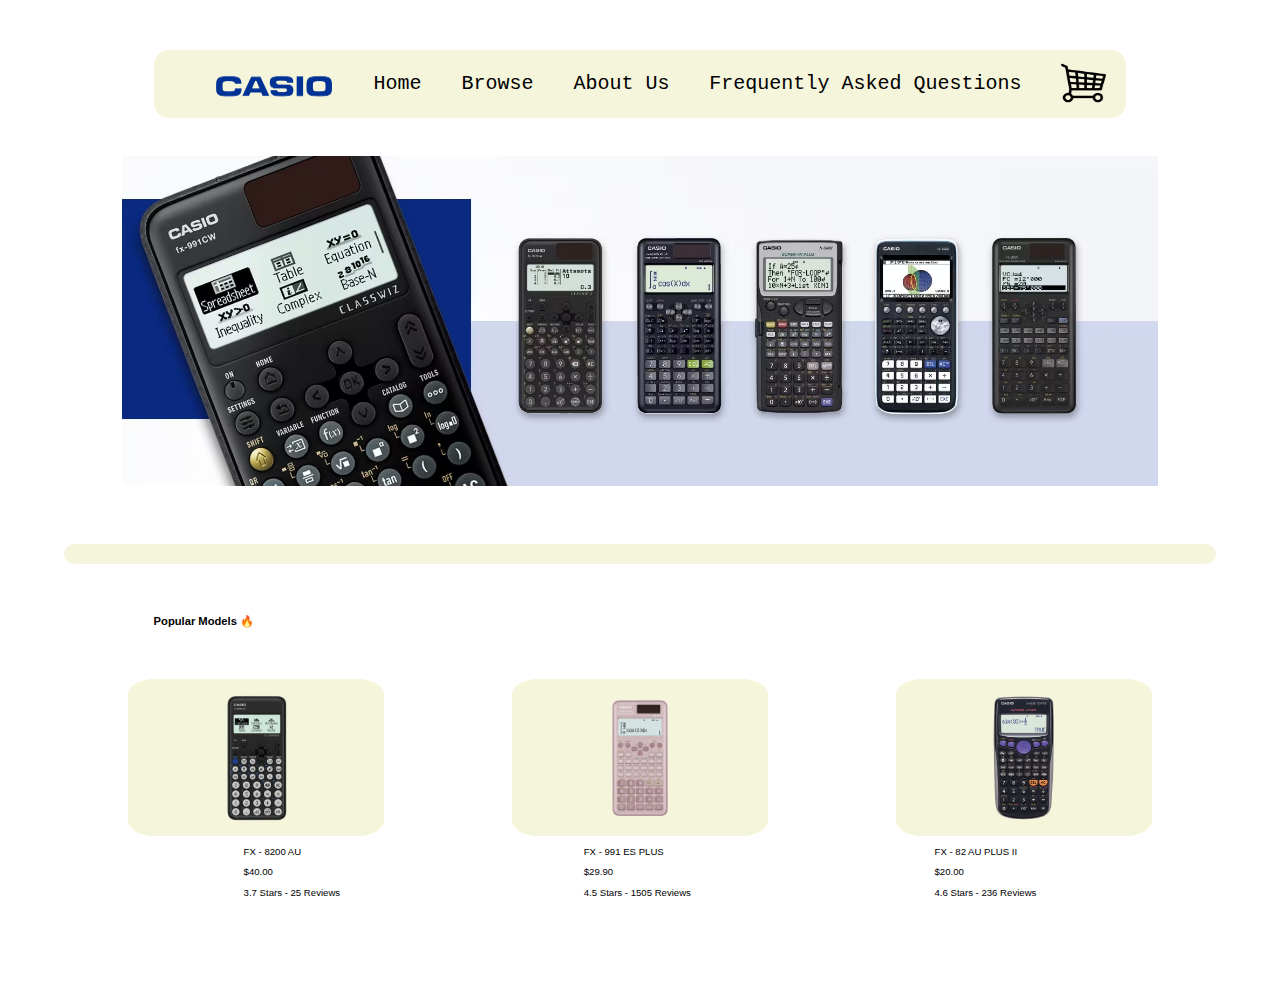
<file: FED_S10255665C_QwekTsunYang_website/index.html>
<!DOCTYPE html>
<html id="homepage" lang="en">
      <!-- Tab name, links and meta content -->
    <head>
        <title>Casio Calculators</title>
        <meta charset="utf-8">
        <meta name="viewport" content="width=device-width, initial-scale= 1.0">
        <link href="./stylesheets/normalize.css" rel="stylesheet" type="text/css">
        <link href="./stylesheets/style.css" rel="stylesheet" type="text/css">
    </head>
    <body>
      <header>
        <nav>
           <!-- Nav bar -->
          <ul id="nav-container">
          <img src="./images/casio-logo.png" width="120" height="67.5" alt="The casio logo">
             <li>
              <a href="./index.html">Home</a>
             </li>
             <li>
              <a href="./calculator-catalog.html">Browse</a>
             </li>           
             <li>
              <a href="./mission.html">About Us</a>
             </li>
             <li>
              <a href="./faq.html">Frequently Asked Questions</a>
             </li>
          <a href="./shopping-cart.html"><img src="./images/cart-icon.png" alt="Checkout icon" width="45" height="45" id="cart-icon"></a>
           </ul>
         </nav>
      </header>
      <!-- Banner -->
      <section id="img-container">
        <img src ="./images/banner3.jpg" width="1150" height="325" alt="Banner showcasing multiple calculators" class="banners fade">
        <img src ="./images/banner2.jpg" width="1150" height="325" alt="Banner showcasing multiple calculators" class="banners fade">
        <img src ="./images/banner1.jpg" width="1150" height="325" alt="Banner showcasing multiple calculators" class="banners fade">
        <div class="divider"></div>
      </section>
      <!-- Section displays popular calculators -->
      <h3 id="title">Popular Models 🔥</h3>
      <!-- Container with all calculator images -->
      <section id="item-container">
        <div class="calculator" id="img1"><img src="./images/calculator1.png" width="350" height="350" alt="Image of first calculator"></div>
        <div class="calculator" id="img2"><img src="./images/calculator2.png" width="380" height="380" alt="Image of second calculator"></div>
        <div class="calculator" id="img3"><img src="./images/calculator3.jpg" width="175" height="355" alt="Image of third calculator"></div>
      </section>
      <!-- Container with all calculator information -->
      <section id="text-container">
        <div class="desc" id="text1">
          <p>FX - 8200 AU</p>
          <p>$40.00</p>
          <p>3.7 Stars - 25 Reviews</p>
        </div>
        <div class="desc" id="text2">
          <p>FX - 991 ES PLUS</p>
          <p>$29.90</p>
          <p>4.5 Stars - 1505 Reviews</p>
        </div>
        <div class="desc" id="text3">
          <p>FX - 82 AU PLUS II</p>
          <p>$20.00</p>
          <p>4.6 Stars - 236 Reviews</p>
        </div>
      </section>
      <!-- Javascript  -->
      <script src="./scripts/script.js"></script>
    </body>
</html>
</file>
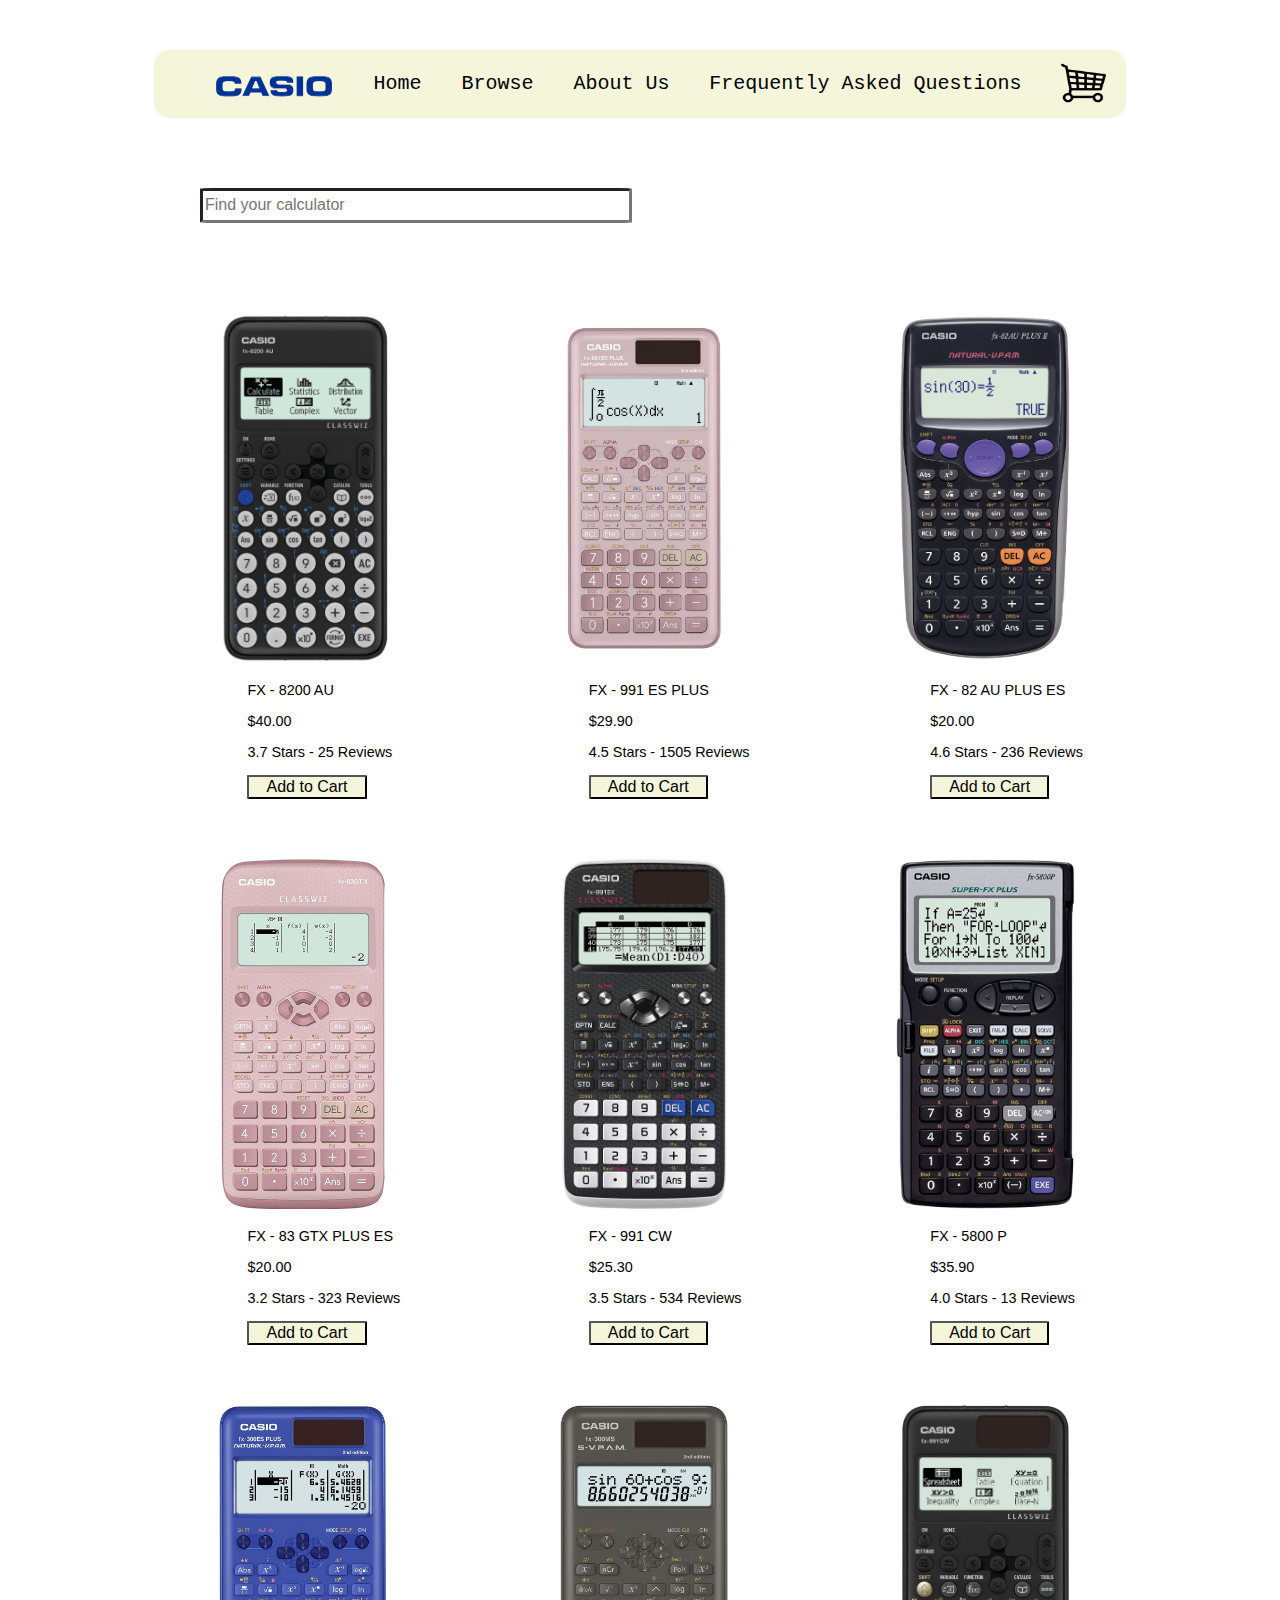
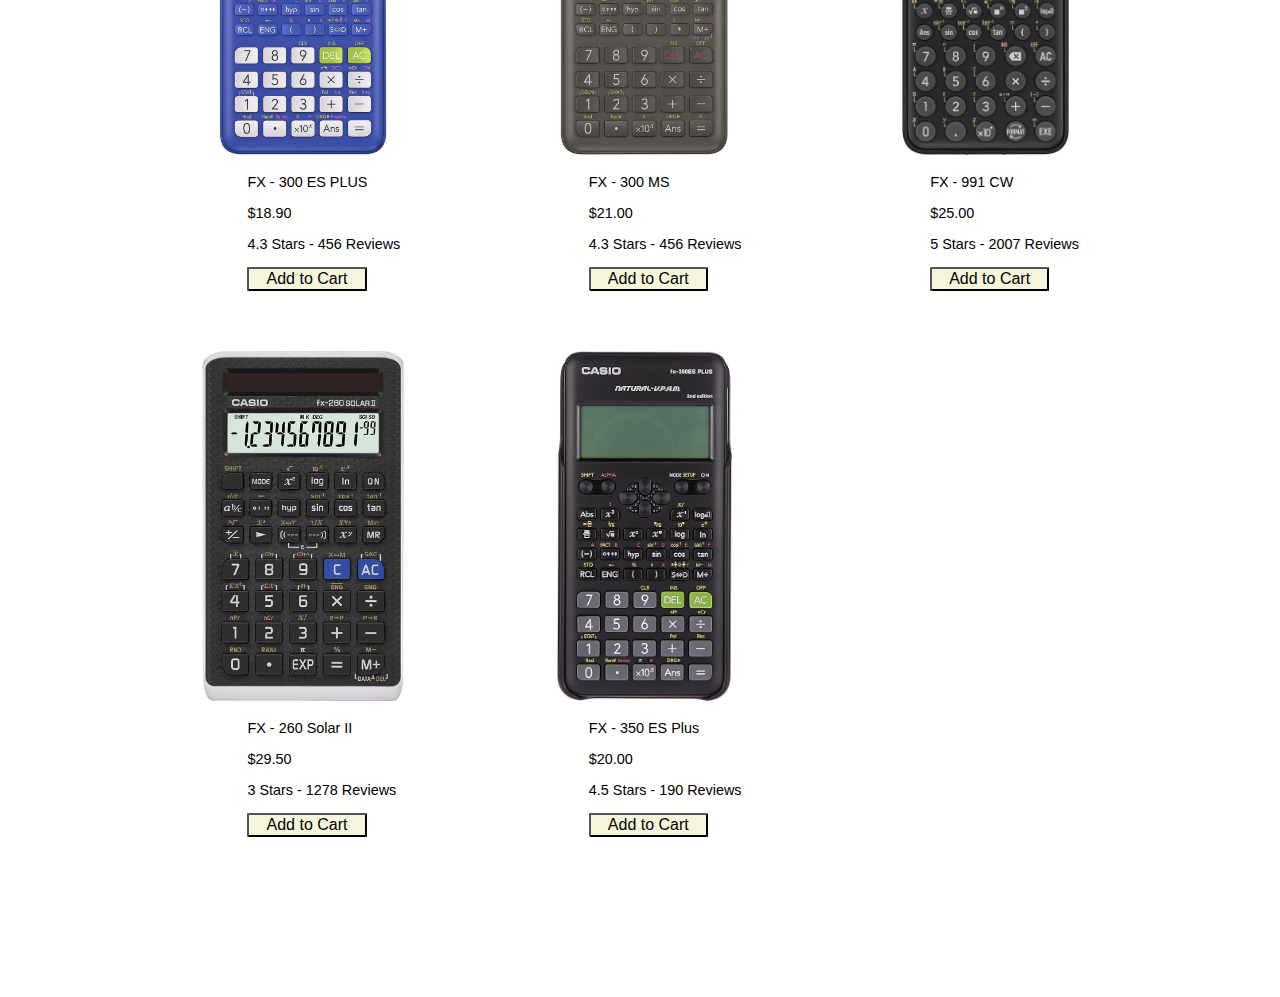
<file: FED_S10255665C_QwekTsunYang_website/calculator-catalog.html>
<!DOCTYPE html>
<html id="catalog" lang="en">
     <!-- Tab name, links and meta content -->
    <head>
        <title>Casio Calculators</title>
        <meta charset="utf-8">
        <meta name="viewport" content="width=device-width,initial-scale= 1">
        <link href="./stylesheets/normalize.css" rel="stylesheet" type="text/css">
        <link href="./stylesheets/style.css" rel="stylesheet" type="text/css">
    </head>
    <!--Contains all the calculator listings-->
    <body>
      <header>
        <!--Nav bar-->
        <nav>
          <ul id="nav-container">
            <img src="./images/casio-logo.png" width="120" height="67.5" alt="The casio logo">
             <li>
              <a href="./index.html">Home</a>
             </li>
             <li>
              <a href="./calculator-catalog.html">Browse</a>
             </li>           
             <li>
              <a href="./mission.html">About Us</a>
             </li>
             <li>
              <a href="./faq.html">Frequently Asked Questions</a>
             </li>
            <a href="./shopping-cart.html"><img src="./images/cart-icon.png" alt="Checkout icon" width="45" height="45" id="cart-icon"></a>
           </ul>
        </nav>
      </header>
      <div class="search-container">
        <input type="search" id="search" placeholder="Find your calculator" onkeyup="search()">
      </div>
      <div class="calculator-slots" id="calculator-slots">
         <!-- Each calculator listing in a slot: each set of elements is the same-->
        <div class="slot">
           <!-- Img, name and description per slot -->
          <div class="calc-img"><img src="./images/calculator1.png" width="350" height="350" alt="An image of calculator 8200 AU"></div>
          <div class="desc" >
            <p class="name">FX - 8200 AU</p>
            <p>$40.00</p>
            <p>3.7 Stars - 25 Reviews</p>
            <!-- Sends an alert when clicking add to cart-->
            <button onclick="addedToCart()">Add to Cart</button>
          </div>
        </div>

        <div class="slot">
          <div class="calc-img"><img src="./images/calculator2.png" width="350" height="350" alt="An image of calculator 991 ES"></div>
          <div class="desc">
            <p class="name">FX - 991 ES PLUS</p>
            <p>$29.90</p>
            <p>4.5 Stars - 1505 Reviews</p>
            <button onclick="addedToCart()">Add to Cart</button>
          </div>
        </div>

        <div class="slot">
          <div class="calc-img"><img src="./images/calculator3.jpg" width="350" height="350" alt="An image of calculator 82 AU"></div>
          <div class="desc">
            <p class="name">FX - 82 AU PLUS ES</p>
            <p>$20.00</p>
            <p>4.6 Stars - 236 Reviews</p>
            <button onclick="addedToCart()">Add to Cart</button>
          </div>
        </div>

        <div class="slot">
          <div class="calc-img"><img src="./images/calculator4.jpg" width="350" height="350" alt="An image of calculator 83 GTX"></div>
          <div class="desc">
            <p class="name">FX - 83 GTX PLUS ES</p>
            <p>$20.00</p>
            <p>3.2 Stars - 323 Reviews</p>
            <button onclick="addedToCart()">Add to Cart</button>
          </div>
        </div>

        <div class="slot">
          <div class="calc-img"><img src="./images/calculator5.jpg" width="350" height="350" alt="An image of calculator 991 CW"></div>
          <div class="desc">
            <p class="name">FX - 991 CW</p>
            <p>$25.30</p>
            <p>3.5 Stars - 534 Reviews</p>
            <button onclick="addedToCart()">Add to Cart</button>
          </div>
        </div>

        <div class="slot">
          <div class="calc-img"><img src="./images/calculator6.jpg" width="350" height="350" alt="An image of calculator 5800 P"></div>
          <div class="desc">
            <p class="name">FX - 5800 P</p>
            <p>$35.90</p>
            <p>4.0 Stars - 13 Reviews</p>
            <button onclick="addedToCart()">Add to Cart</button>
          </div>
        </div>

        <div class="slot">
          <div class="calc-img"><img src="./images/calculator7.jpg" width="350" height="350" alt="An image of calculator 300 ES"></div>
          <div class="desc">
            <p class="name">FX - 300 ES PLUS</p>
            <p>$18.90</p>
            <p>4.3 Stars - 456 Reviews</p>
            <button onclick="addedToCart()">Add to Cart</button>
          </div>
        </div>
        
        <div class="slot">
          <div class="calc-img"><img src="./images/calculator8.jpg" width="350" height="350" alt="An image of calculator 300 MS"></div>
          <div class="desc">
            <p class="name">FX - 300 MS</p>
            <p>$21.00</p>
            <p>4.3 Stars - 456 Reviews</p>
            <button onclick="addedToCart()">Add to Cart</button>
          </div>
        </div>
        
        <div class="slot">
          <div class="calc-img"><img src="./images/calculator9.jpg" width="350" height="350" alt="An image of calculator 991 CW"></div>
          <div class="desc">
            <p class="name">FX - 991 CW</p>
            <p>$25.00</p>
            <p>5 Stars - 2007 Reviews</p>
            <button onclick="addedToCart()">Add to Cart</button>
          </div>
        </div>

        <div class="slot">
          <div class="calc-img"><img src="./images/calculator10.jpg" width="350" height="350" alt="An image of calculator 260 Solar"></div>
          <div class="desc">
            <p class="name">FX - 260 Solar II</p>
            <p>$29.50</p>
            <p>3 Stars - 1278 Reviews</p>
            <button onclick="addedToCart()">Add to Cart</button>
          </div>
        </div>

        <div class="slot">
          <div class="calc-img"><img src="./images/calculator11.jpg" width="350" height="350" alt="An image of calculator 350 ES Plus"></div>
          <div class="desc">
            <p class="name">FX - 350 ES Plus</p>
            <p>$20.00</p>
            <p>4.5 Stars - 190 Reviews</p>
            <button onclick="addedToCart()">Add to Cart</button>
          </div>
        </div>
      </div>
      <script src="./scripts/script.js"></script>
    </body>
</html>
</file>
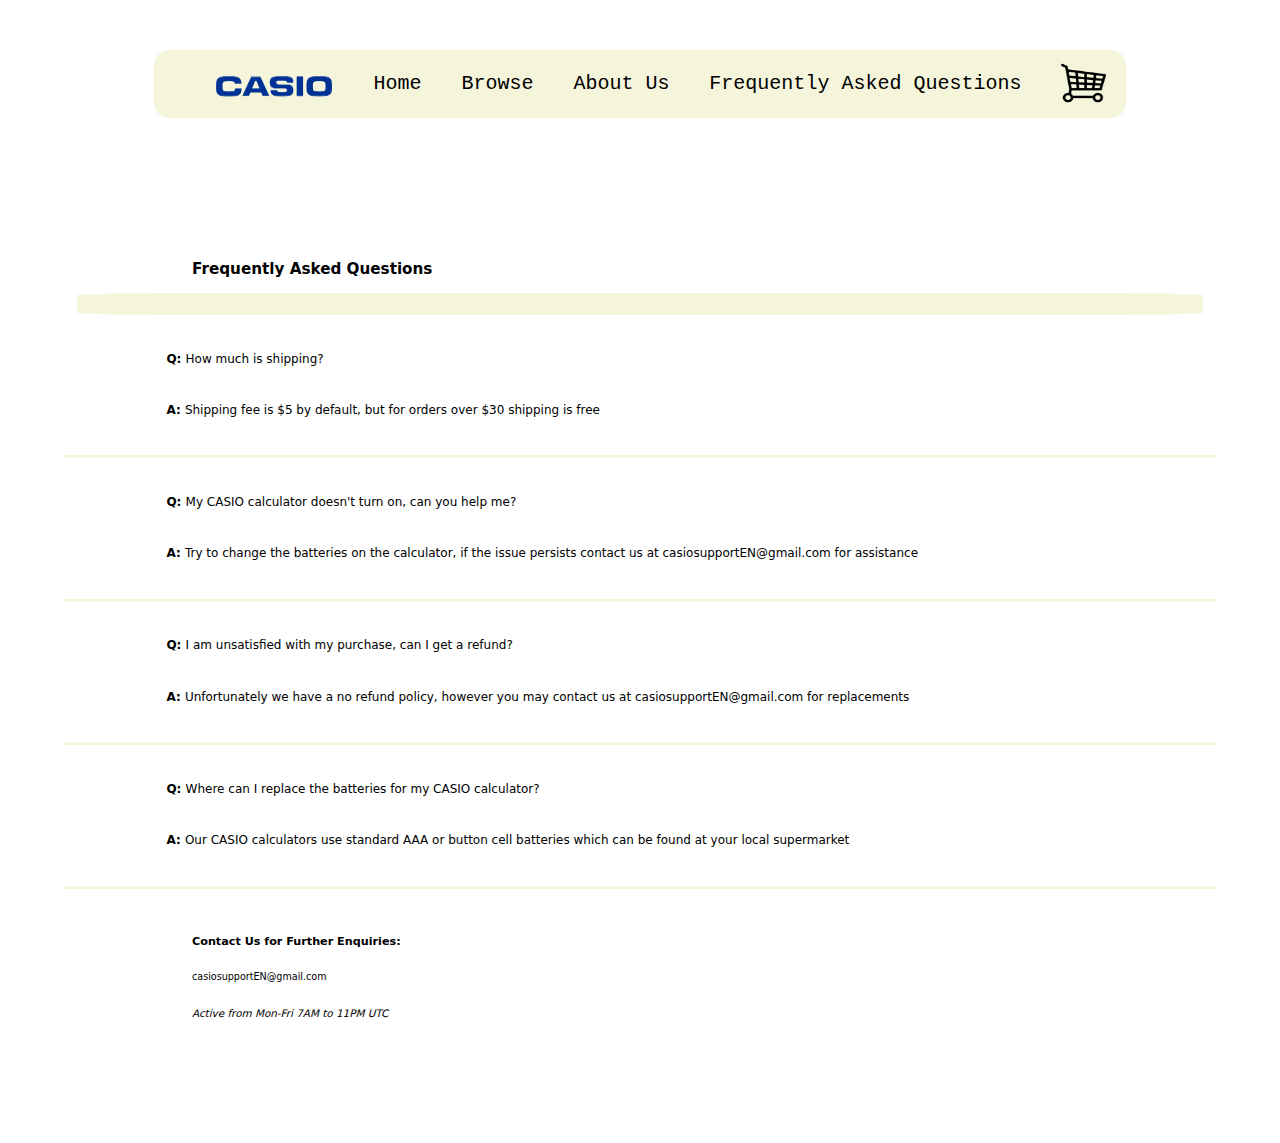
<file: FED_S10255665C_QwekTsunYang_website/faq.html>
<!DOCTYPE html>
<html id="faq" lang="en">
    <!-- Tab name, links and meta content -->
    <head>
        <title>Casio Calculators</title>
        <meta charset="utf-8">
        <meta name="viewport" content="width=device-width,initial-scale= 1">
        <link href="./stylesheets/normalize.css" rel="stylesheet" type="text/css">
        <link href="./stylesheets/style.css" rel="stylesheet" type="text/css">
    </head>
    <body>
      <header>
        <!-- Nav bar -->
        <nav>
          <ul id="nav-container">
          <img src="./images/casio-logo.png" width="120" height="67.5" alt="The casio logo">
             <li>
              <a href="./index.html">Home</a>
             </li>
             <li>
              <a href="./calculator-catalog.html">Browse</a>
             </li>           
             <li>
              <a href="./mission.html">About Us</a>
             </li>
             <li>
              <a href="./faq.html">Frequently Asked Questions</a>
             </li>
          <a href="./shopping-cart.html"><img src="./images/cart-icon.png" alt="Checkout icon" width="45" height="45" id="cart-icon"></a>
           </ul>
         </nav>
      </header>
      <!-- Title -->
      <h3>Frequently Asked Questions</h3>  
      <div class="divider"></div>
      <!-- Each section has a question and an answer -->
      <div class="qna">
        <p><b>Q: </b> How much is shipping?</p>
        <p><b>A: </b> Shipping fee is $5 by default, but for orders over $30 shipping is free</p>
      </div>
      <div class="divider2"></div>
      <div class="qna">
        <p><b>Q: </b> My CASIO calculator doesn't turn on, can you help me?</p>
        <p><b>A: </b> Try to change the batteries on the calculator, if the issue persists contact us at casiosupportEN@gmail.com for assistance </p>
      </div>
      <div class="divider2"></div>
      <div class="qna">
        <p><b>Q: </b> I am unsatisfied with my purchase, can I get a refund?</p>
        <p><b>A: </b> Unfortunately we have a no refund policy, however you may contact us at casiosupportEN@gmail.com for replacements</p>
      </div>
      <div class="divider2"></div>
      <div class="qna">
        <p><b>Q: </b> Where can I replace the batteries for my CASIO calculator?</p>
        <p><b>A: </b> Our CASIO calculators use standard AAA or button cell batteries which can be found at your local supermarket</p>
      </div>
      <div class="divider2"></div>
      <h2>Contact Us for Further Enquiries:</h2>
      <p id="email">casiosupportEN@gmail.com</p>
      <p id="operating-hours"><i>Active from Mon-Fri 7AM to 11PM UTC</i></p>
    <script src="./scripts/script.js"></script>
    </body>
    
</html>
</file>
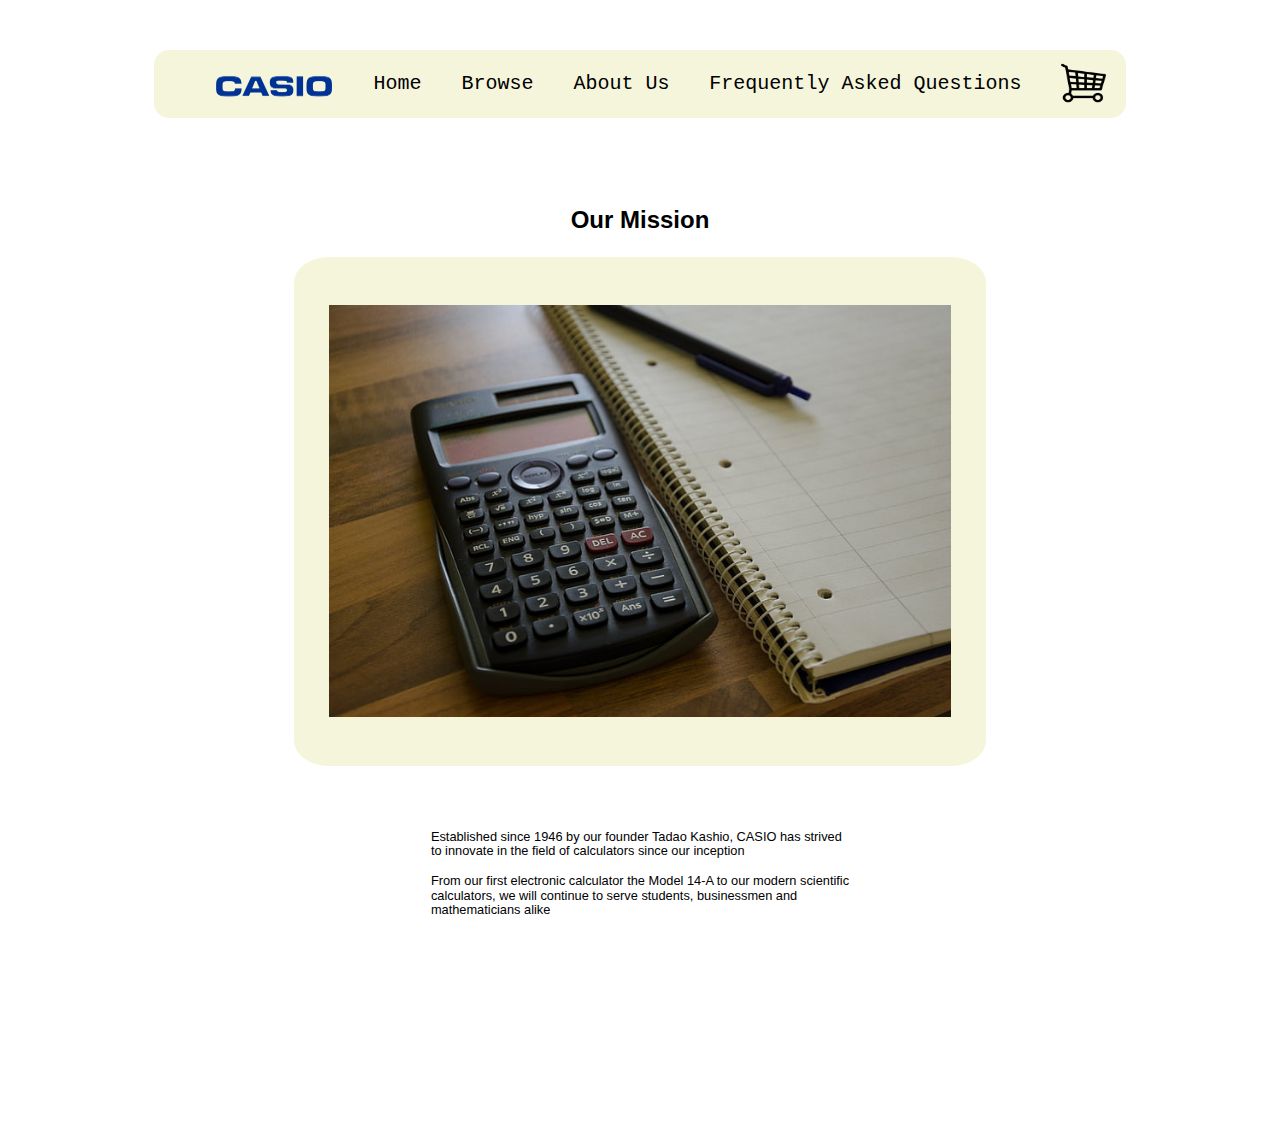
<file: FED_S10255665C_QwekTsunYang_website/mission.html>
<!DOCTYPE html>
<html id="mission" lang="en">
    <!--Tab name, links and meta content-->
    <head>
        <title>Casio Calculators</title>
        <meta charset="utf-8">
        <meta name="viewport" content="width=device-width,initial-scale= 1">
        <link href="./stylesheets/normalize.css" rel="stylesheet" type="text/css">
        <link href="./stylesheets/style.css" rel="stylesheet" type="text/css">
    </head>
    <body>
      <header>
        <!--Nav bar-->
        <nav>
          <ul id="nav-container">
            <img src="./images/casio-logo.png" width="120" height="67.5" alt="The casio logo">
             <li>
              <a href="./index.html">Home</a>
             </li>
             <li>
              <a href="./calculator-catalog.html">Browse</a>
             </li>           
             <li>
              <a href="./mission.html">About Us</a>
             </li>
             <li>
              <a href="./faq.html">Frequently Asked Questions</a>
             </li>
            <a href="./shopping-cart.html"><img src="./images/cart-icon.png" alt="Checkout icon" width="45" height="45" id="cart-icon"></a>
           </ul>
        </nav>
  
      </header>
      
      <!-- Mission Statement with Description-->
      <div id="flex-container">
        <h3>Our Mission</h3>
        <div id = "box"><img src="./images/mission.jpg" width = 525; height = 325; alt="An image of a calculator and a book"></div>
        <p>Established since 1946 by our founder Tadao Kashio, CASIO has strived<br> 
          to innovate in the field of calculators since our inception
          <br><br>
          
          From our first electronic calculator the Model 14-A to our modern scientific<br> 
          calculators, we will continue to serve students, businessmen and<br> 
          mathematicians alike</p>
      </div>
      <script src="./scripts/script.js"></script>
    </body>
</html>
</file>
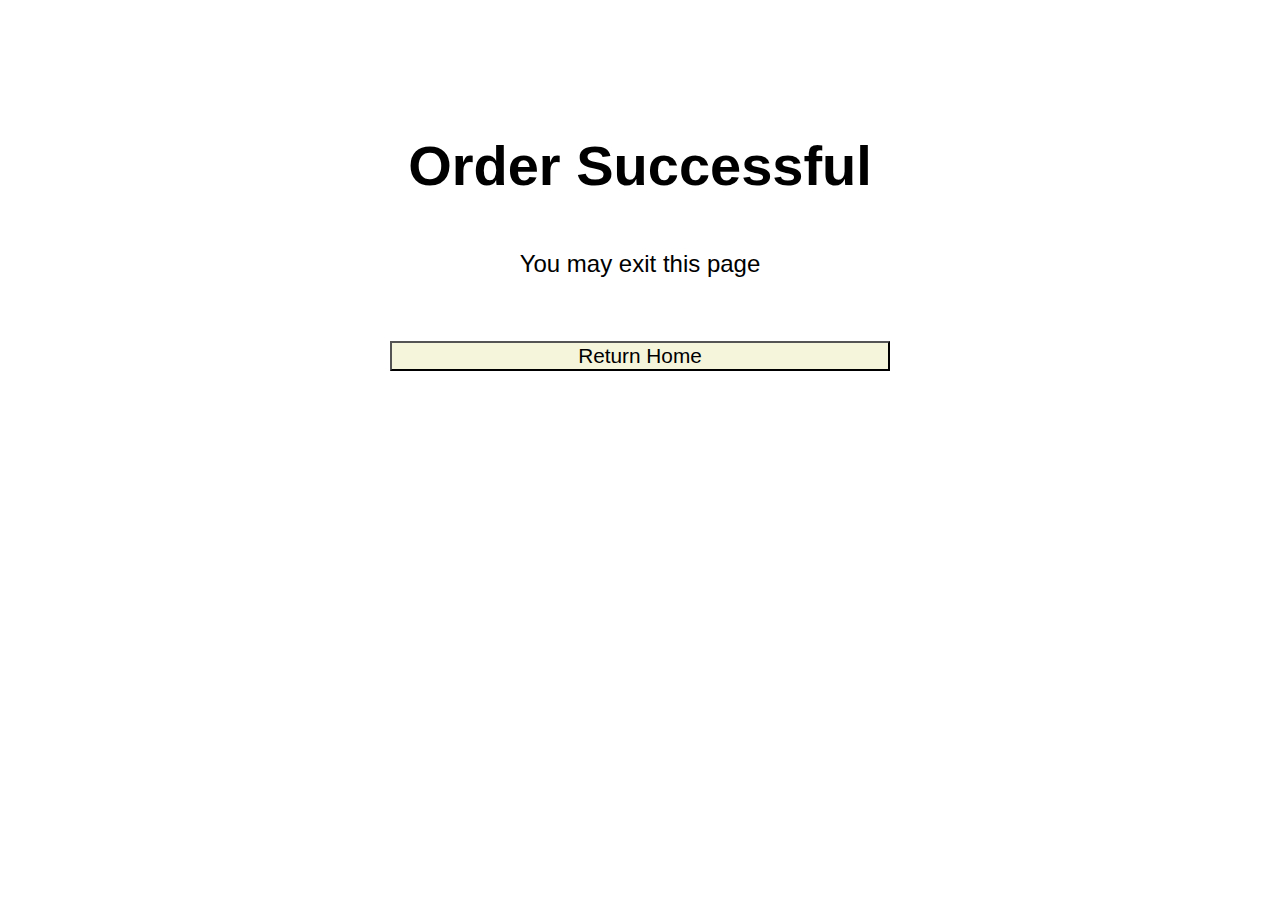
<file: FED_S10255665C_QwekTsunYang_website/order-success.html>
<!DOCTYPE html>
<html id="order">
    <head>
        <title>Casio Calculators</title>
        <meta charset="utf-8">
        <meta name="viewport" content="width=device-width">
        <link href="./stylesheets/style.css" rel="stylesheet" type="text/css"/>
        <link href="./stylesheets/normalize.css" rel="stylesheet" type="text/css"/>
    </head>
    <body>
      <section id="flex-container">
        <h3>Order Successful</h3>
        <p>You may exit this page</p>
        <button onclick="window.location.href='index.html'">Return Home</button>
      </section>
      

      <script src="./scripts/script.js"></script>
    </body>
</html>
</file>
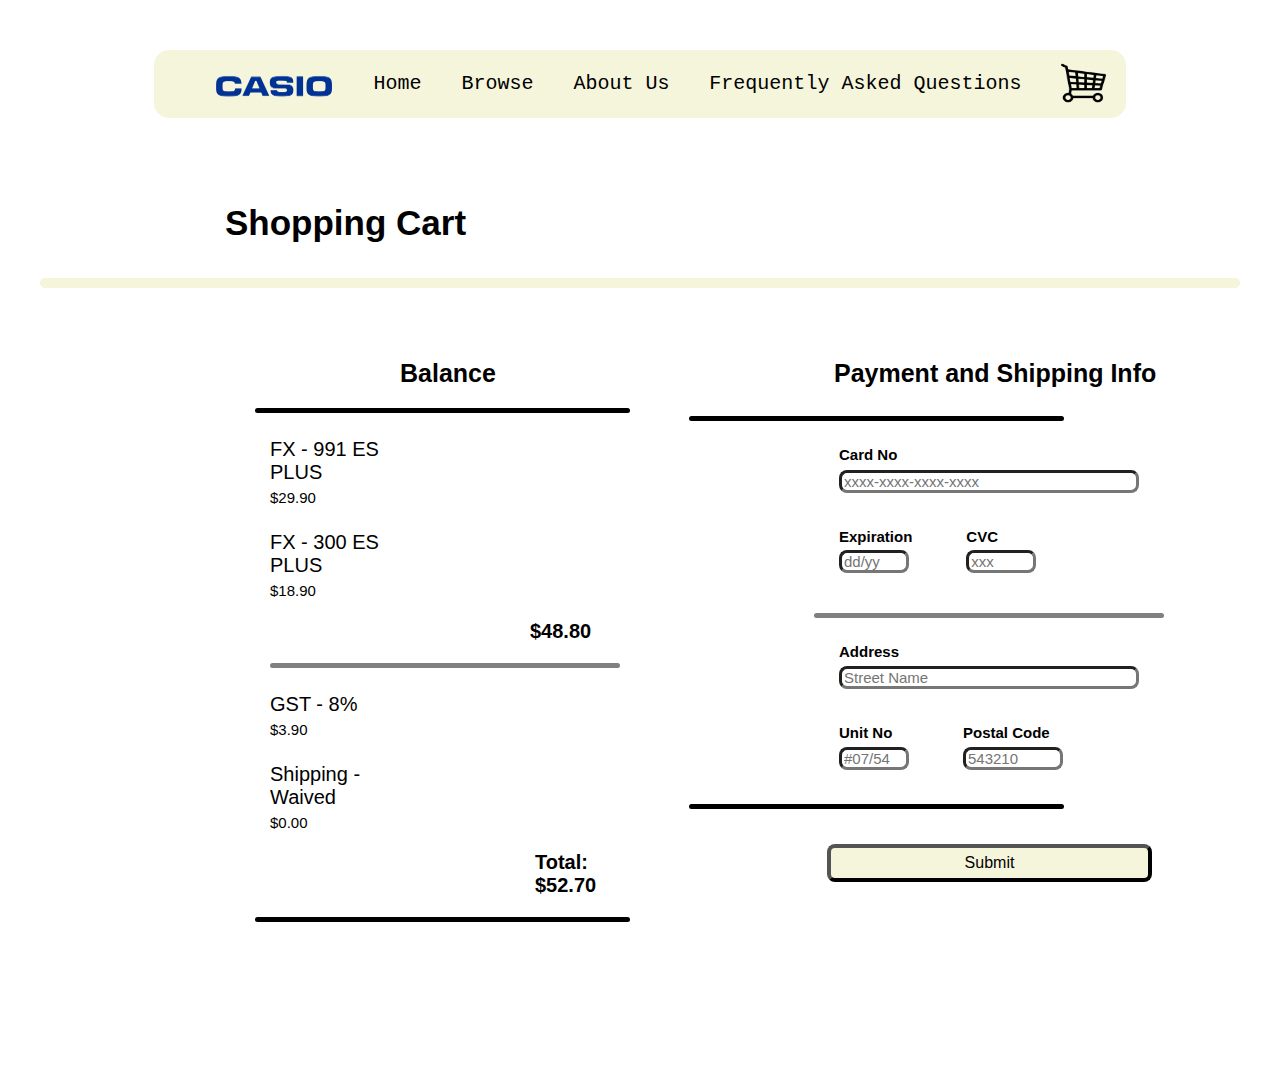
<file: FED_S10255665C_QwekTsunYang_website/shopping-cart.html>
<!DOCTYPE html>
<html id="cart">
    <!-- Tab name, links and meta content -->
    <head>
        <title>Casio Calculators</title>
        <meta charset="utf-8">
        <meta name="viewport" content="width=device-width, initial-scale= 1">
        <link href="./stylesheets/style.css" rel="stylesheet" type="text/css"/>
        <link href="./stylesheets/normalize.css" rel="stylesheet" type="text/css"/>
    </head>
    <header>
        <!-- Nav bar -->
         <nav>
          <ul id="nav-container">
            <img src="./images/casio-logo.png" width="120" height="67.5" alt="The casio logo">
             <li>
              <a href="./index.html">Home</a>
             </li>
             <li>
              <a href="./calculator-catalog.html">Browse</a>
             </li>           
             <li>
              <a href="./mission.html">About Us</a>
             </li>
             <li>
              <a href="./faq.html">Frequently Asked Questions</a>
             </li>
            <a href="./shopping-cart.html"><img src="./images/cart-icon.png" alt="Checkout icon" width="45" height="45" id="cart"></a>
           </ul>
         </nav>
  
      </header>
    
    <body>
      <!--Shopping Cart-->
      <h3>Shopping Cart</h3>
      <div class="divider"></div>
      <div id="flex-container">
        <!--Container for the price of items-->
        <section id="balance-container">
          <h2>Balance</h2>
          <!--Divider for seperation-->
          <div class="divider2"></div>
          <div class="balance-list">
            <!--Entry for each purchase by balance-->
            <div class="entry">
              <div class="name">FX - 991 ES PLUS</div>
              <div class="price">$29.90</div>
            </div>
            <div class="entry">
              <div class="name">FX - 300 ES PLUS</div>
              <div class="price">$18.90</div>
            </div>
            <!--The total product cost which is bolded-->
            <p><b>$48.80</b></p>
             <!--Divider for seperation (smaller)-->
            <div class="divider3"></div>
            <!--Entry for GST and shipping-->
            <div class="entry">
              <div class="name">GST - 8%</div>
              <div class="price">$3.90</div>
            </div>
            <div class="entry">
              <div class="name">Shipping - Waived</div>
              <div class="price">$0.00</div>
            </div>
            <!--The end total-->
            <p class="total"><b>Total: $52.70</b></p>
            <div class="divider2"></div>
          </div>
        </section>
        <!--The Order Form-->
        <form id="form" action="order-success.html">
          <h2 class="right-title">Payment and Shipping Info</h2>
          <div class="divider2" id="divider-right"></div>
          <!--Each input submission with data validation for each-->
          <div class="info-box">
            <!--Input is labelled by information required, each input is 
            required else form won't submit-->
            <label for="card"><b>Card No</b><br>
              <!--Required pattern is 4 of any digit followed by a dash * 4-->
              <input type="text" placeholder="xxxx-xxxx-xxxx-xxxx" id="card" required pattern = "\d{4}-\d{4}-\d{4}-\d{4}" maxlength="19" minlength="19">
            </label>
          </div>
          <div class="info-box same-line">
            <label for="expiration" class="same-line"><b>Expiration</b><br>
              <!--Required pattern is 2 of any digit followed by a / then 2 of any digit-->
              <input type="text" placeholder="dd/yy" id="expiration" required pattern = "\d{2}/\d{2}" maxlength="5" minlength="5">
            </label>
          </div>
          <div class="info-box same-line second">
            <label for="cvc" class="same-line"><b>CVC</b><br>
              <!--Required pattern is any 3 digits-->
              <input type="text" placeholder="xxx" id="cvc" required pattern="\d{3}" minlength="3" maxlength="3">
            </label>
          </div>
          <div class="divider3" id="divider-right2" ></div>
          <div class="info-box">
            <label for="address"><b>Address</b><br>
               <!--Required pattern is any alphabet including whitespace-->
              <input type="text" placeholder="Street Name" id="address" required pattern="[\s*a-zA-Z]*" minlength="2" maxlength="25">
            </label>
          </div>
          <div class="info-box same-line">
            <label for="unitno" class="same-line"><b>Unit No</b><br>
                <!--Required pattern is a # followed by any 2 digits then a dash then any 2 digits-->
              <input type="text" placeholder="#07/54" id="unitno" required pattern="#\d{2}/\d{2}" minlength="6" maxlength="6">
            </label>
          </div>
          <div class="info-box same-line second">
            <label for="postal-code" class="same-line"><b>Postal Code</b><br>
               <!--Required pattern is any 6 digits-->
              <input type="text" placeholder="543210" id="postal-code" required pattern="\d{6}" minlength="6" maxlength="6">
            </label>
          </div>
          <div class="divider2" id="divider-right" ></div>
          <!--Submit button which brings you to a different page-->
          <input type="submit" id="submit">
        </form>
      </div>
      
      <script src="./scripts/script.js"></script>
    </body>
</html>
</file>
<file: FED_S10255665C_QwekTsunYang_website/stylesheets/style.css>
/* -GLOBAL- */
body {
  padding-bottom: 100px;
  /*adds some leeway before page ends*/
  overflow-y:scroll;
  /*fixes the scroll bar*/

}
/* makes border and padding a part of width */
* {
    box-sizing: border-box;
}


/* size and width of html set to 100%*/
html {
    height: 100%;
    width: 100%;
}


/* End of -GLOBAL- */


/*Nav Bar*/

/* sets container to multiple rows with the content spaced 
equally around the nav bar nav bar is centered and has a curved border */
#nav-container {
    display: flex;
    flex-direction: row;
    list-style-type: none;
    justify-content: space-around;
    align-items: center;
    margin:auto;
    margin-top: 50px;
    background-color: beige;
    border-radius: 15px;
    flex-wrap:nowrap;
    width: 76%;
}


/* sets link font-size and font-family */
nav a {
    font-family: monospace;
    font-size: 20px;
}

/* sets color of link to black with no text-decoration */
a:link, a:visited, a:active{
    text-decoration: none;
    color: black;

}

/* links turn white when hovering */
a:hover {
    text-decoration: none;
    color: grey;
}


/* image is padded top slightly */
nav img {
    padding-top: 5px;
}

/* shopping cart blurs when hovering */
nav #cart-icon:hover {
    filter: blur(1px);
}

/* For smaller devices - Adjusts links, imges based on viewport */
@media (max-width: 900px) {
  #nav-container {
    margin-top: 5%;
    width: 90%;
    height: 15%;
    justify-content: space-evenly;
    flex-wrap: wrap;
  }
  nav a {
    font-family: monospace;
    font-size:60%;
    line-height: 1;
    
  }
  nav img {
    padding-top: 2%;
    width: 20%;
    object-fit: contain;
  }
  nav li {
    width: 5%;
    line-height: 15%;
  }
  nav #cart-icon {
   width: 30%;
   height: 50px;
   margin-left: 12%;
   margin-top: 2%;
}
}


@media (max-width: 760px) {
    nav a{
      font-size:40%;
    }
}

@media (max-width: 330px) {
    nav a{
      font-size:30%;
    }
}


    


/*Nav Bar End*/

/* -GLOBAL END- */

/* -Homepage- */

/* aligns banner to center with top margin of 50px */
#homepage body #img-container{
    margin-top: 50px;
    display: flex;
    flex-direction: column;
    align-items: center;
    position: relative;
}

/* sets size, background, rounded corners and margin of divider */
#homepage body .divider {
    margin-top: 50px;
    width: 1180px;
    height: 20px;
    background: beige;
    border-radius: 15px;
}

/* sets positioning of title and fontsize */
#homepage body #title {
    padding: 40px 0 40px 0;
    font-size: 35px;
    font-family: sans-serif;
    margin-left: 218px;
}

/* sets the positioning of calculator slots with a gap of 3 columns */
#homepage body #item-container {
  display: flex;
  flex-direction: row;
  align-items: center;
  justify-content: center;
  column-gap: 165px;
  flex-wrap: wrap;
}

/* sets size of each img, and rounded corners as well as aligns img to center*/
#homepage body .calculator {
   display:flex;
   flex-direction: row;
   align-items: center;
   justify-content: space-around;
   background-color: beige;
   width: 250px;
   height: 400px;
   border-radius: 20px;
     
}

/* sets positioning of description per calculator each text will be next 
to one another */
#homepage .desc{
    display:inline-block;
    margin-left: 225px;    
}

/* sets size of the font as well as its font type */
#homepage body p {
    font-size: x-large;
    font-family: sans-serif;
}

/* sets position of text shifted right */
#homepage #text2 {
    margin-left: 170px;
}

/* sets position of text shifted right */
#homepage #text3 {
    margin-left: 145px;
}

/* sets the banners to transparent */
#homepage .banners {
    display: none;
}

/* initialises fade animation */
#homepage .fade {
    animation-name: fade;
    animation-duration: 8s;
}



/*animates the fading in and out animation*/
@keyframes fade{
    0% {opacity: 0}
    30% {opacity: 1}
    70% {opacity: 1}
    100% {opacity: 0}

  }

 

/* For smaller devices - Adjusts banner, text etc based on viewport*/
@media (max-width: 1300px) {
    #homepage #img-container {
      margin-top: 3% !important;
      width: 90%;
      height: 2%;
      margin-left: auto;
      margin-right: auto;
    }
    #homepage #img-container img {
      width: 90%;
      height: 2%;
      object-fit: contain;
    }
    #homepage .divider {
        max-width: 100%;
        margin-top: 5% !important;
        height: 10px;
    }
    #homepage #title {
        font-size: 70% !important;
        margin-left: 12% !important;
    }
    #homepage #item-container {
       column-gap: 10% !important;
       flex-direction: row;
    }
    #homepage body .calculator {
        justify-content: space-around;
        width: 20%;
        height: 157px;
        border-radius: 10%;     
    }
    #homepage body #item-container img{
        object-fit: contain;
        height: 80%;  
    }
    #homepage body #text-container {
        display: flex;
        flex-direction: row;
        align-items: center;
        justify-content: space-evenly;
       
    }
    #homepage body .desc p {
        font-size: 60%;
    }
    #homepage .desc {
        margin-left: 0% !important;
    }
}

@media (max-width: 700px) {
    #homepage body .desc p {
        font-size: 50%;
    }
    
}
@media (max-width: 370px) {
    #homepage body .desc p {
        font-size: 30%;
    }
}
    

/* Homepage End */

/* Mission Start */
/* sets spacing for body content and aligns the box center
each content is arranged in a column*/
#mission #flex-container {
    padding-top: 50px;
    display: flex;
    justify-content: center;
    flex-direction: column;
    align-items: center;
}

/* sets spacing for img */
#mission #box img {
    padding-top: 25px;
}

/* sets size of background box as well as its color and rounded corner */
#mission #box {
    display: flex;
    justify-content: center;
    align-content: center;
    background-color: beige;
    width: 550px;
    height: 350px;
    border-radius: 20px;
}

/* sets size of font as well as its font type */
#mission h3 {
    font-family: sans-serif;
    font-size:30px;
}

/* sets spacing of paragraph text as well as its font size and type */
#mission p {
    margin-top: 35px;
    font-family: sans-serif;
    padding-bottom: 50px;
   
    font-size: 16px;
}

/* makes img blurred after hovering */
#mission img:hover {
    filter: blur(1px);
}

/* For smaller devices - Adjusts imges and text based on viewport */
@media (max-width: 1300px) {
  #mission #flex-container {
    padding-top: 5%;
  }
  #mission #box {
    width: 54%;
    height: 48%;
    border-radius: 5%;
  }
  #mission h3 {
    font-size: 150%;
  }
  #mission p {
    margin-top: 5%;
    padding-bottom: 8%;
    font-size: 80%;
  }
  #mission #flex-container img {
    width: 90%;
    height: 70%;
    align-self: center;
    
    padding-top: 7%;
    padding-bottom: 7%;  
  }
}
@media (max-width: 450px) {
    #mission p { 
      font-size: 40%;
    }
    #mission h3 {
        font-size: 80%;
      }
}
@media (max-width: 400px) {
    #mission p { 
      font-size: 0.0005%;
    }
    #mission h3 {
        font-size: 75%;
      }
}



/* Mission End */

/* FAQ Start */

/* aligns elements in body to the start of body */
#faq body {
    display: flex;
    flex-direction: column;
    justify-content: flex-start;
   
  
}

/* sets the size and type of the font as well as spacing */
#faq h3 {
    font-size: 30px;
    font-family: system-ui;
    padding: 50px 0px 0px 225px;
}

/* sets the size of the divider, background color as well as its spacing.
also centers the divider*/
#faq body .divider {
    
    margin: 0 0 30px 0;;
    width: 1200px;
    height: 10px;
    background: beige;
    border-radius: 15px;
    margin: auto;
    padding-bottom: 10px;

}

/* sets the size of the divider, background colour and makes the divider centered*/
#faq body .divider2 {
    
    width: 1150px;
    height: 5px;
    background: beige;
    margin: auto;

}

/* sets spacing for every qna set */
#faq .qna {
    padding: 27px 0 27px 0;
}

/* sets size of font and font type as well as spacing */
#faq body p {
    font-size: 20px;
    font-family: system-ui;
    padding: 5px 0 5px 225px;
}

/* sets size and type of font as well as spacing */
#faq h2 {
    font-size: 25px;
    font-family: system-ui;
    padding: 25px 0px 0px 225px;
}

/* resets margin and sets size of font */
#faq #email {
    margin: 0 0 0 0;
    font-size: 20px;
   
}

/* resets top margin and sets the size of font */
#faq #operating-hours {
    margin-top: 0;
    font-size: 15px;
}

/* For smaller devices - Adjusts text, dividers based on viewport */
@media (max-width: 1300px) {
    #faq h3 {
        font-size: 95%;   
        padding: 10% 0px 0px 15%;
    }
    #faq body .divider {
        margin: 0 0 10% 0;
        width: 88%;
        height: 3%;
        border-radius: 10%;
        margin: auto;
        padding-bottom: 1.7%;
    }
    #faq body p {
        font-size: 75%;
        padding: 1% 0 1% 13%;
    }
    #faq .qna {
        padding: 1% 0 1% 0;
    }
    #faq body .divider2 {
        width: 90%;
        height: 3px;
    }
    #faq h2 {
        font-size: 70%;
        padding: 3% 0px 0px 15%;
    }
    #faq #email {
        margin-left: 2%;
        font-size: 60%;
       
    }
    #faq #operating-hours {
        margin-left: 2%;
        font-size: 65%;
    }
}
@media (max-width: 760px) {
    #faq h3 {
        font-size: 65%;   
        padding: 10% 0px 0px 15%;
    }
    #faq body p {
        font-size: 45%;
        padding: 1% 0 1% 13%;
    }
    #faq h2 {
        font-size: 40%;
        padding: 3% 0px 0px 15%;
    }#faq #email {
        margin-left: 2%;
        font-size: 30%;
    }
    #faq #operating-hours {
        margin-left: 2%;
        font-size: 35%;
    }
}

@media (max-width: 460px) {
    #faq h3 {
        font-size: 55%;   
        padding: 10% 0px 0px 15%;
    }
    #faq body p {
        font-size: 35%;
        padding: 1% 0 1% 13%;
    }
    #faq h2 {
        font-size: 30%;
        padding: 3% 0px 0px 15%;
    }#faq #email {
        margin-left: 2%;
        font-size: 20%;
    }
    #faq #operating-hours {
        margin-left: 2%;
        font-size: 25%;
    }
}

/*End of FAQ*/

/*Start of Catalog*/

/* sets spacing of search container as well as alignment */
#catalog .search-container {
    display: flex;
    flex-direction: column;
    padding: 70px 0 65px 200px;
   
}

/* sets the size of the input as well as type of font. Border is rounded and thin */
#catalog #search {
    width: 450px;
    height: 35px;
    border-width: 3px;
    border-radius: 5px;
    font-family: sans-serif;
}

/* sets calculator slots to a grid that repeats calculators each with 350px width
each slot has spacing between each other */
#catalog .calculator-slots {
    display: grid;
    grid-template-columns: repeat(auto-fill, minmax(350px, 1fr));
    width: 1350px;
    column-gap: 0px;
    padding-left: 127px;
    padding-top: 40px;
}   

/* each slot is seperated from the bottom */
#catalog .slot {
    padding-bottom: 60px;
}

/* sets font size as well as type of font, spaces right 100px */
#catalog body p {
    font-size: 1rem;
    font-family: sans-serif;
    padding-left: 100px;
}

/* sets img to be contained within the catalog, each img is 350p x 350p */
#catalog .calc-img img {
    object-fit: contain;
    width: 350px;
    height: 350px;
}

/* sets the position and size of the button, background color and curved corners
cursor changes when hovering over button */
#catalog button {
    font-family: sans-serif;
    padding-left: 35px;
    padding-right: 35px;
    margin-left: 100px;
    background-color: beige;
    border-radius: 5px;
    height: 30px;
    cursor:pointer;

}

/* when hovering over button, button turns white */
#catalog button:hover {
    background-color: white;
}

/* For smaller devices - Adjusts search bar, imges and text based on viewport */
@media (max-width: 1300px) {
    #catalog #search {
        width: 40%;
        border-width: 3px;
        border-radius: 3%;
    }
    #catalog .calculator-slots {
        grid-template-columns: repeat(auto-fill, minmax(30%, 1fr));
        width: 90%;
        column-gap: 0px;
        padding-left: 10%;
        padding-top: 2%;
    }
    #catalog .calc-img img {
        width: 350px;
        height: 350px;
    }
    #catalog body p {
        font-size: 90%;
        padding-left: 35%;
    }
    #catalog button {
        padding-left: 5%;
        padding-right: 5%;
        margin-left: 35%;
        border-radius: 2%;
        height: 6.5%;
    }

}
@media (max-width: 1105px) {
    #catalog .calc-img img {
        width: 300px;
        height: 300px;
    }
}

@media (max-width: 830px) {
    #catalog #search {
        width: 40%;
        border-width: 3px;
        border-radius: 3%;
        margin-left: -5%;
    }
    #catalog .calc-img img {
        width: 200px;
        height: 200px;
    }
    #catalog body p {
        font-size: 70%;
        padding-left: 35%;
    }
    #catalog button {
        padding-left: 5%;
        padding-right: 5%;
        margin-left: 35%;
        border-radius: 2%;
        height: 6.5%;
        font-size: 70%;
    }

}
@media (max-width: 580px) {
    #catalog #search {
        width: 70%;
        border-width: 3px;
        border-radius: 3%;
        margin-left: -45%;
    }
    #catalog body p {
        font-size: 50%;
        padding-left: 55%;
    }
    #catalog button {
        margin-left: 55%;
        font-size: 40%;
    }
    #catalog .calc-img img {
        width: 150px;
        height: 150px;
    }
}
@media (max-width: 400px) {
    #catalog #search {
        width: 100%;
        border-width: 3px;
        border-radius: 3%;
        margin-left: -75%;
    }

}


/* End of Catalog */

/* Start of Shopping Cart */

/* sets size and type of font, as well as spacing */
#cart h3 {
    font-size: 35px;
    font-family: sans-serif;
    padding: 50px 0px 0px 225px;
}

/* balance container is aligned to the center, first of two columns with a width: 30% */
#cart #balance-container {
    justify-content: center;
    flex-direction: column;
    width:30%;
}

/* sets size of divider as well as background, curved corners. Also centers
the divider */
#cart .divider {
    margin: 0 0 30px 0;;
    width: 1200px;
    height: 3px;
    background: beige;
    border-radius: 15px;
    margin: auto;
    padding-bottom: 10px;

}

/* sets the size and type of font of h2 as well as its spacing */
#cart h2 {
    font-size: 25px;
    font-family: sans-serif;
    padding: 50px 0px 0px 400px;
}

/* sets size, background and curved corners of divider, also shifts it right */
#cart .divider2 {
    margin: 4% 0 0 255px;
    width: 375px;
    height: 5px;
    background: black;
    border-radius: 5px;
}

/* sets spacing as well as size and type of font */
#cart .name {
    padding: 25px 0 0 270px;
    font-size: 20px;
    font-family: sans-serif; 
}

/* sets spacing as well as size and type of font */
#cart .price {
    padding: 5px 0 0 270px;
    font-size: 15px;
    font-family: sans-serif;
}

/* sets size and spacing of divider. Also sets background color and curved corners  */
#cart .divider3 {
    margin: 0 0 0 270px;
    width: 350px;
    height: 5px;
    background: grey;
    border-radius: 5px;
}

/* sets size and type of font, also shifts paragraph to the right */
#cart .balance-list p {
    font-size: 20px;
    font-family: sans-serif;
    padding-left: 530px;

}

/* sets size and type of font, also shifts paragraph to the right */
#cart .balance-list .total {
    font-size: 20px;
    font-family: sans-serif;
    padding-left: 535px;

}

/* ensures that there are two columns side by side */
#cart #flex-container {
    display: flex;
    flex-direction: row;
}

/* shifts form right */
#cart form {
    padding-left: 50px;
   
}

/* sets h2 font size and type */
#cart h2 .right-title{
    font-size: 25px;
    font-family: sans-serif;
}

/* moves divider right */
#cart .divider-right {
   margin-left: 370px;
}

/* sets spacing for 3rd divider */
#cart #divider-right2 {
    margin:35px 0 0 380px;
}

/* sets size and type of font as well as spacing */
#cart label {
    margin-top: 10px;
    margin-bottom: 5px;
    font-size: 15px;
    font-family: sans-serif;
}

/* sets input elements' position, size, as well as rounded corners */
#cart input {
    border-radius: 8px;
    width: 300px;
    margin-top: 5px;
    height: 23px;
    border-width: 3px;
}

/* sets spacing for each info box */
#cart .info-box {
    margin: 25px 0 0 405px;
}

/* sets width of expiration, cvc and unitno boxes to 70px */
#cart #expiration, #cart #cvc, #cart #unitno {
    width: 70px;
}


/* sets width of postal code box to 100px */
#cart #postal-code {
    width: 100px;
}

/* ensure elements are arranged on the same line */
#cart .same-line {
    display: inline-block;
}

/* spaces postal code box to the right */
#cart .second { 
    margin-left: 50px;
}

/* sets font size, type, spacing, background color and rounded corners
hovering over button sets the cursor to a pointer */
#cart #submit {
    display: block;
    font-family: sans-serif;
    margin-left: 393px;
    margin-top: 35px;
    width: 325px;
    background-color: beige;
    border-radius: 8px;
    height: 38px;
    cursor:pointer;
    border-width: 4px;
}

/* allows for spacing near bottom of page */
#cart body {
    padding-bottom: 150px;
}

/* sets color of button to white when hovering */
#cart #submit:hover {
    background-color: white;
}

/* For smaller devices - Adjusts dividers, form and text based on viewport */
@media (max-width: 1105px) {
  #cart .name {
    padding: 8% 0 0 40%;
    font-size: 120%;
  }
  #cart h3 {
   font-size: 125%;
   padding: 10% 0px 0px 30%;
  }
  #cart .divider {
   
    width: 85%;
    height: 3px;
    background: beige;
    border-radius: 15px;
    margin: auto;
    padding-bottom: 10px;
  }
  #cart #flex-container {
    display: flex;
    flex-direction: column;
    justify-content: center;
}
  #cart .divider {
    margin:auto;
    width: 80%;
  }
  #cart h2 {
    font-size: 120%;
    padding: 10% 0 0 80%;
  }
  #cart #balance-container {
    width: 50%;
  }
  #cart .divider2 {
    margin: 4% 0 0 25%;
    width: 150%;
  }
  #cart .price {
    padding: 1% 0 0 140%;
    font-size: 110%;
  }
  #cart .divider3 {
    margin: 0 0 0 36%;
    width: 130%;
  }
  #cart .balance-list p {
    padding-left: 140%;
    font-size: 120%;
  }
  #cart .balance-list .total {
    padding-left: 140%;
    font-size: 120%;
  }
  #cart .right-title{
    font-size: 130%;
    padding: 25% 0 5% 30%;
}
  #cart .divider-right {
    margin: 0 20% 0 10%;
    width: 80%;
  }
  #cart form {
    padding-left: 0;
  }
  #cart .info-box {
    margin: 5% 0 0 20%;
  }
  #cart label {
    margin-top: 2%;
    margin-bottom: 2%;
    font-size: 70%;
  }
  #cart input {
    width: 70%;
    margin-top: 1%;
  }
  #cart #postal-code{
    width: 45%;
  }
  #cart #divider-right2 {
    margin: 10% 0 0 17%;
    width: 65%;
  }
  #cart #submit {
    margin-left: 17%;
    margin-top: 15%;
    width: 65%;
    height: 90%;
  }
  #cart #postal-code {
    margin-bottom: 10%;
  }
}

@media (max-width: 750px) {
  #cart h3 {
    font-size: 100%;
    padding: 10% 0px 0px 10%;
  }
  #cart .name {
    padding: 7% 0 0 40%;
    font-size: 100%;
  }
  #cart .price {
    padding: 1% 0 0 140%;
    font-size: 110%;
  }
  #cart .balance-list p {
    padding-left: 136%;
    font-size: 110%;
  }
  #cart .balance-list .total {
    padding-left: 135%;
    font-size: 110%;
  }
  #cart .right-title{
    font-size: 100%;
}
  #cart input {
    width: 60%;
  }
  #cart #postal-code {
    margin-bottom: 10%;
  }
  #cart .divider2 {
    margin-top: 3%;
  }
}


@media (max-width: 450px) {
    #cart .name {
        font-size: 77%;
      }
      #cart .balance-list .total {
        padding-left: 125%;
      }
      #cart .right-title{
        font-size: 97%;
        padding: 25% 0 5% 17%;
    }
    #cart .price {
        font-size: 90%;
      }
}



/* End of Shopping Cart */

/* Start of Order - Order is already responsive*/

/* spaces and sets font size and type of h3 */
#order h3 {
    font-size: 350%;
    font-family: sans-serif;
    margin: 5% auto 3% auto;
    
}

/* sets size and type of font as well as centers and spaces the paragraph */
#order p {
    font-size: 150%;
    font-family: sans-serif;
    margin: auto;
    margin-top: 1%;
}

/* sets size and type of font as well as the width and spacing */
#order button {
    font-size: 130%;
    font-family: sans-serif;
    width: 500px;
    margin: 5% auto 0 auto;
    background-color: beige;
}

/* sets spacing of container as well as centers the elements within */
#order #flex-container {
    margin-top: 70px;
    display:flex;
    flex-direction: column;
    justify-content: center;
    align-content: center;
}
</file>
